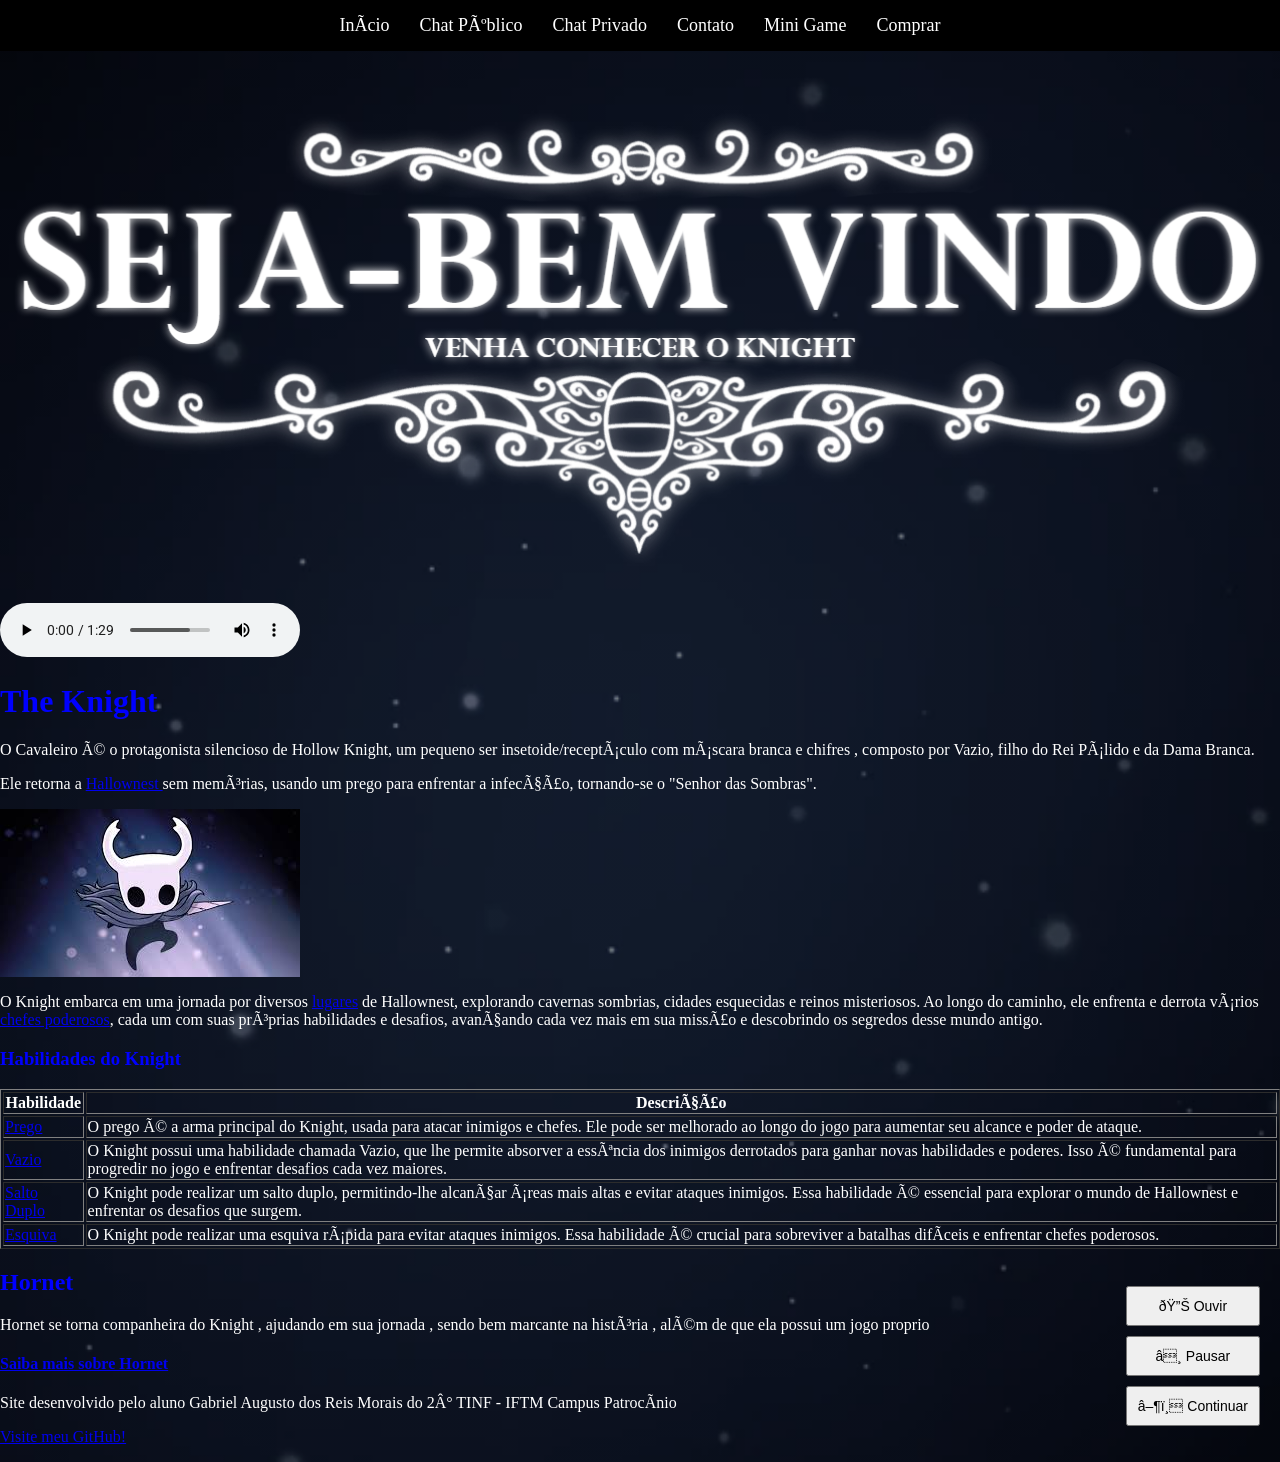
<file: index.html>
<!DOCTYPE html>
<html lang="pt_br">
<head>
  <link rel="stylesheet" href="css/back.css">
  <link rel="stylesheet" href="css/cursor1.css"
    <meta charset="UTF-8">
    <meta name="viewport" content="width=device-width, initial-scale=1.0">
    <title>The Knight </title>
    <link rel="icon" type="image/x-icon" href="img/hollow-knight-removebg-preview.png">
    <link href="https://fonts.googleapis.com/css2?family=Roboto&display=swap" rel="stylesheet">
</head>
<body>
     <header>
    <nav class="navbar">
      <a href="index.html">Início</a>
      <a href="html/chat.html">Chat Público</a>
      <a href="html/pv.html">Chat Privado</a>
      <a href="html/contato.html">Contato</a>
      <a href="html/labirinto.html">Mini Game</a>
      <a href="https://store.steampowered.com/app/367520/Hollow_Knight/">Comprar</a>
    </nav>
  </header>

  <div class="content">
    <img src="fig/Seja-bem vindoVenha conhecer o Knight.png" alt="Logo do Knight" class="img-grande">
  </div>
    <audio controls autoplay loop>
    <source src="html/01. Enter Hallownest.mp3" type="audio/mpeg">
    </audio>
    <font color="blue"><h1>The Knight</h1></font>
    <p>O Cavaleiro é o protagonista silencioso de Hollow Knight, um pequeno ser insetoide/receptáculo com máscara branca e chifres , composto por Vazio, filho do Rei Pálido e da Dama Branca.</p>
    <p>Ele retorna a <a href="html/hallownest.html"> Hallownest </a> sem memórias, usando um prego para enfrentar a infecção, tornando-se o "Senhor das Sombras". </p>
    <img src="img/images.jpg" alt="Imagem do Knight" class="img-media">
    <p>O Knight embarca em uma jornada por diversos <a href="html/mapas.html">lugares</a> de Hallownest, explorando cavernas sombrias, cidades esquecidas e reinos misteriosos. Ao longo do caminho, ele enfrenta e derrota vários <a href="html/bos.html">chefes poderosos</a>, cada um com suas próprias habilidades e desafios, avançando cada vez mais em sua missão e descobrindo os segredos desse mundo antigo.</p>
    <font color="blue"><h3>Habilidades do Knight</h3></font>
    <table border="1">
        <tr>
            <th>Habilidade</th>
            <th>Descrição</th>
        </tr>
        <tr>
            <td><a href="html/prego.html">Prego</a></td>
            <td>O prego é a arma principal do Knight, usada para atacar inimigos e chefes. Ele pode ser melhorado ao longo do jogo para aumentar seu alcance e poder de ataque.</td>
        </tr>
        <tr>
            <td><a href="html/vazio.html">Vazio</a></td>
            <td>O Knight possui uma habilidade chamada Vazio, que lhe permite absorver a essência dos inimigos derrotados para ganhar novas habilidades e poderes. Isso é fundamental para progredir no jogo e enfrentar desafios cada vez maiores.</td>
        </tr>
        <tr>
            <td><a href="html/salto.html">Salto Duplo</a></td>
            <td>O Knight pode realizar um salto duplo, permitindo-lhe alcançar áreas mais altas e evitar ataques inimigos. Essa habilidade é essencial para explorar o mundo de Hallownest e enfrentar os desafios que surgem.</td>
        </tr>
        <tr>
            <td><a href="html/esquiva.html">Esquiva</a></td>
            <td>O Knight pode realizar uma esquiva rápida para evitar ataques inimigos. Essa habilidade é crucial para sobreviver a batalhas difíceis e enfrentar chefes poderosos.</td>
        </tr>
    </table>
    <font color="blue"><h2>Hornet</h2></font>
    <p>Hornet se torna companheira do Knight , ajudando em sua jornada , sendo bem marcante na história , além de que ela possui um jogo proprio</p>
    <h4><a href="html/hornet.html">Saiba mais sobre Hornet</a></h4>
    <p>Site desenvolvido pelo aluno Gabriel Augusto dos Reis Morais do 2° TINF - IFTM Campus Patrocínio</p>
    <p><a href="https://github.com/gabrielmorais9" >Visite meu GitHub!</a></p>
    <div class="audio-container">
  <button class="audio-btn" onclick="lerPagina()">🔊 Ouvir</button>
  <button class="audio-btn" onclick="pausar()">⏸ Pausar</button>
  <button class="audio-btn" onclick="continuar()">▶️ Continuar</button>
</div>

<script src="java/narr.js"></script>

</body>
</html>
</file>
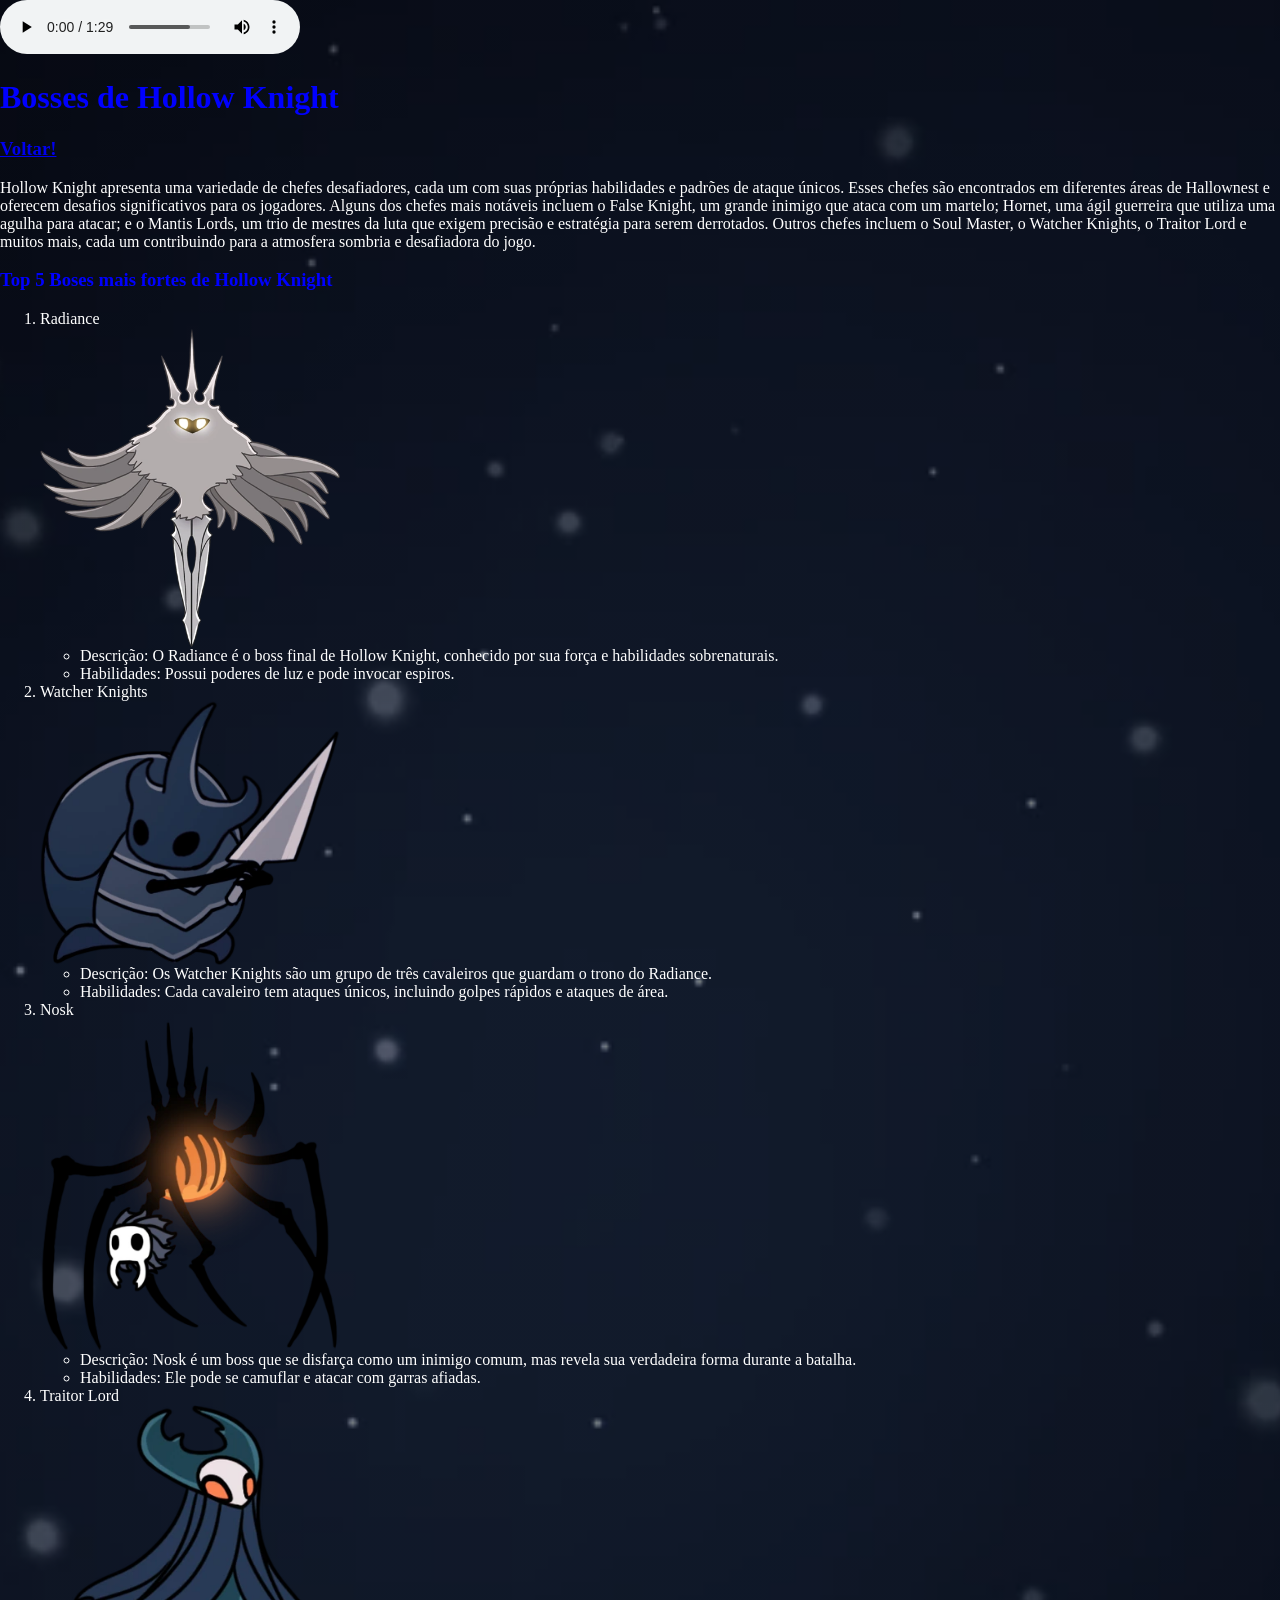
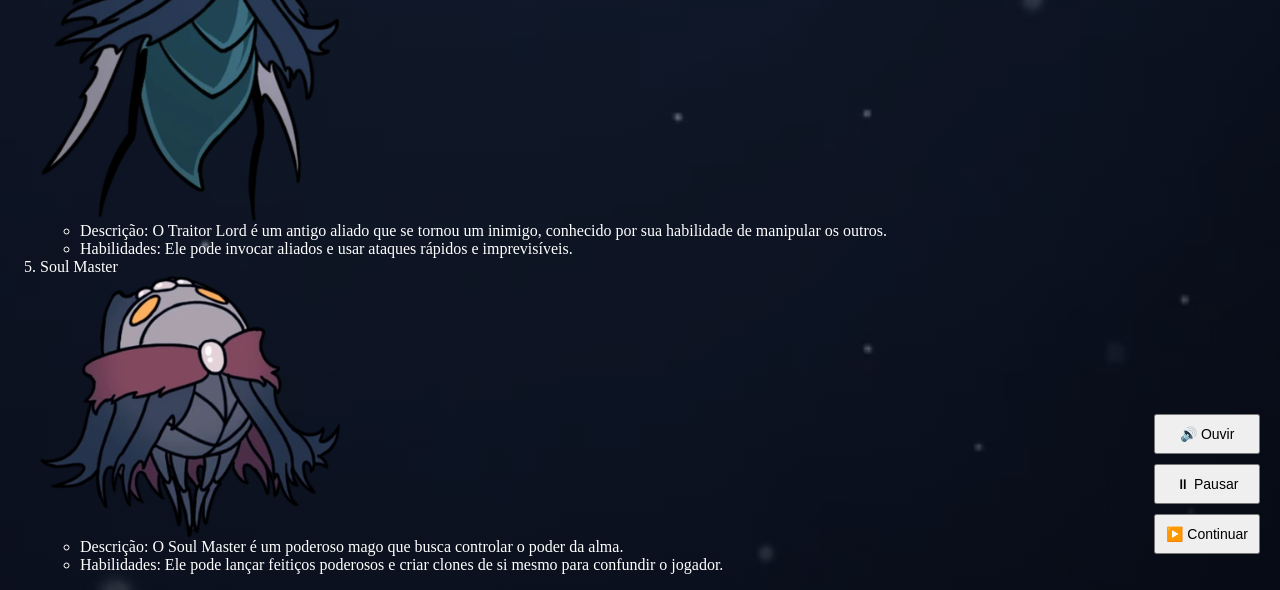
<file: html/bos.html>
<!DOCTYPE html>
<html lang="pt_br">
<head>
    <link rel="stylesheet" href="../css/back.css">
    <link rel="stylesheet" href="../css/cursor.css">

    <meta charset="UTF-8">
    <meta name="viewport" content="width=device-width, initial-scale=1.0">
    <title>Boss</title>
    <link rel="icon" type="image/x-icon" href="../img/hollow-knight-removebg-preview.png">

</head>
<body>
    <audio controls autoplay loop>
    <source src="01. Enter Hallownest.mp3" type="audio/mpeg">
    </audio>
    <font color="blue"><h1>Bosses de Hollow Knight</h1></font>
    <h3><a href="../index.html">Voltar!</a></h3>
    <p>Hollow Knight apresenta uma variedade de chefes desafiadores, cada um com suas próprias habilidades e padrões de ataque únicos. Esses chefes são encontrados em diferentes áreas de Hallownest e oferecem desafios significativos para os jogadores. Alguns dos chefes mais notáveis incluem o False Knight, um grande inimigo que ataca com um martelo; Hornet, uma ágil guerreira que utiliza uma agulha para atacar; e o Mantis Lords, um trio de mestres da luta que exigem precisão e estratégia para serem derrotados. Outros chefes incluem o Soul Master, o Watcher Knights, o Traitor Lord e muitos mais, cada um contribuindo para a atmosfera sombria e desafiadora do jogo.</p>
    <font color="blue"><h3>Top 5 Boses mais fortes de Hollow Knight</h3>    </font>
    <list>
        <ol>
            <li>Radiance <br> <img src="../imagens/Radiance.webp" alt="Radiance" class="img-media"></li>
            <ul>
                <li>Descrição: O Radiance é o boss final de Hollow Knight, conhecido por sua força e habilidades sobrenaturais.</li>
                <li>Habilidades: Possui poderes de luz e pode invocar espiros.</li>
            </ul>
            <li>Watcher Knights <br> <img src="../imagens/Watcher Knights.webp" alt="Watcher Knights" class="img-media"></li>
                <ul>
                    <li>Descrição: Os Watcher Knights são um grupo de três cavaleiros que guardam o trono do Radiance.</li>
                    <li>Habilidades: Cada cavaleiro tem ataques únicos, incluindo golpes rápidos e ataques de área.</li>
                </ul>

            <li>Nosk <br> <img src="../imagens/Nosk.webp" alt="Nosk" class="img-media"></li>
            <ul>
                <li>Descrição: Nosk é um boss que se disfarça como um inimigo comum, mas revela sua verdadeira forma durante a batalha.</li>
                <li>Habilidades: Ele pode se camuflar e atacar com garras afiadas.</li>
            </ul>

            <li>Traitor Lord <br> <img src="../imagens/Traitor Lord.webp" alt="Traitor Lord" class="img-media"></li>
            <ul>
                <li>Descrição: O Traitor Lord é um antigo aliado que se tornou um inimigo, conhecido por sua habilidade de manipular os outros.</li>
                <li>Habilidades: Ele pode invocar aliados e usar ataques rápidos e imprevisíveis.</li>
            </ul>
            <li>Soul Master <br> <img src="../imagens/Soul Master.webp" alt="Soul Master" class="img-media"></li>
            <ul>
                <li>Descrição: O Soul Master é um poderoso mago que busca controlar o poder da alma.</li>
                <li>Habilidades: Ele pode lançar feitiços poderosos e criar clones de si mesmo para confundir o jogador.</li>
            </ul>
        </ol>
        <div class="audio-container">
  <button class="audio-btn" onclick="lerPagina()">🔊 Ouvir</button>
  <button class="audio-btn" onclick="pausar()">⏸ Pausar</button>
  <button class="audio-btn" onclick="continuar()">▶️ Continuar</button>
</div>
<script src="../java/narr.js"></script>

</body>
</html>
</file>
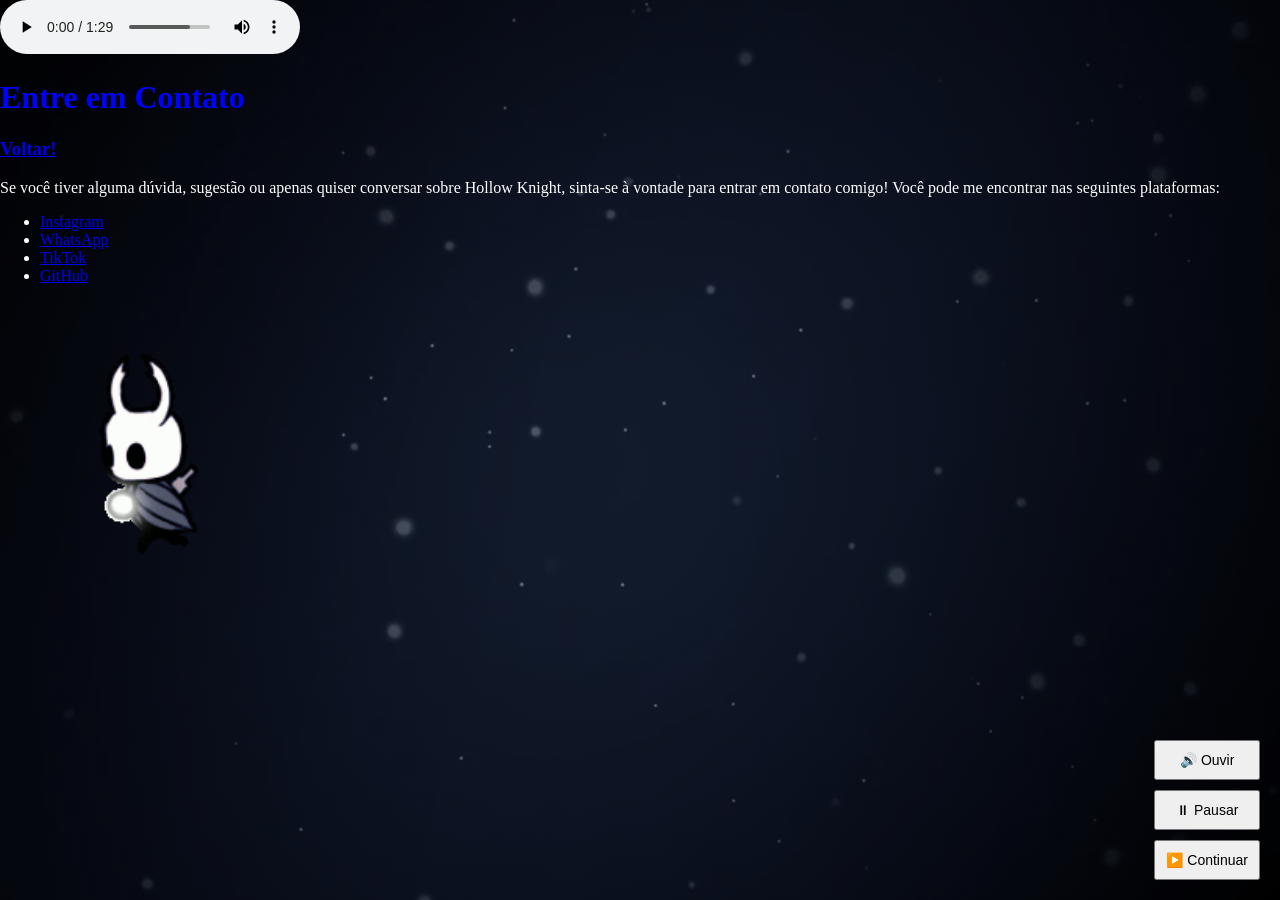
<file: html/contato.html>
<!DOCTYPE html>
<html lang="pt_br">
<head>
    <link rel="stylesheet" href="../css/back.css">
    <link rel="stylesheet" href="../css/cursor.css">

    <meta charset="UTF-8">
    <meta name="viewport" content="width=device-width, initial-scale=1.0">
    <title>Contato</title>
    <link rel="icon" type="image/x-icon" href="../img/hollow-knight-removebg-preview.png">

</head>
<body>
    <audio controls autoplay loop>
    <source src="01. Enter Hallownest.mp3" type="audio/mpeg">
    </audio>
    <font color="blue"><h1>Entre em Contato</h1></font>
    <h3><a href="../index.html">Voltar!</a></h3>
    <p>Se você tiver alguma dúvida, sugestão ou apenas quiser conversar sobre Hollow Knight, sinta-se à vontade para entrar em contato comigo! Você pode me encontrar nas seguintes plataformas:</p>
    <ul>
        <li><a href="https://www.instagram.com/gabrielreis.morais?igsh=cGpzbGNpeGQ3cTZx">Instagram</a></li>
        <li><a href="https://wa.me/5534998099010">WhatsApp</a></li>
        <li><a href="https://www.tiktok.com/@biellx.bs">TikTok</a></li>
        <li><a href="https://github.com/gabrielmorais9">GitHub</a></li>
    </ul>
    <img src="../fig/hollow-knight-knight.gif" alt="Personagem animado" class="img-media">
<div class="audio-container">
  <button class="audio-btn" onclick="lerPagina()">🔊 Ouvir</button>
  <button class="audio-btn" onclick="pausar()">⏸ Pausar</button>
  <button class="audio-btn" onclick="continuar()">▶️ Continuar</button>
</div>
<script src="../java/narr.js"></script>

</body>
</html>
</file>
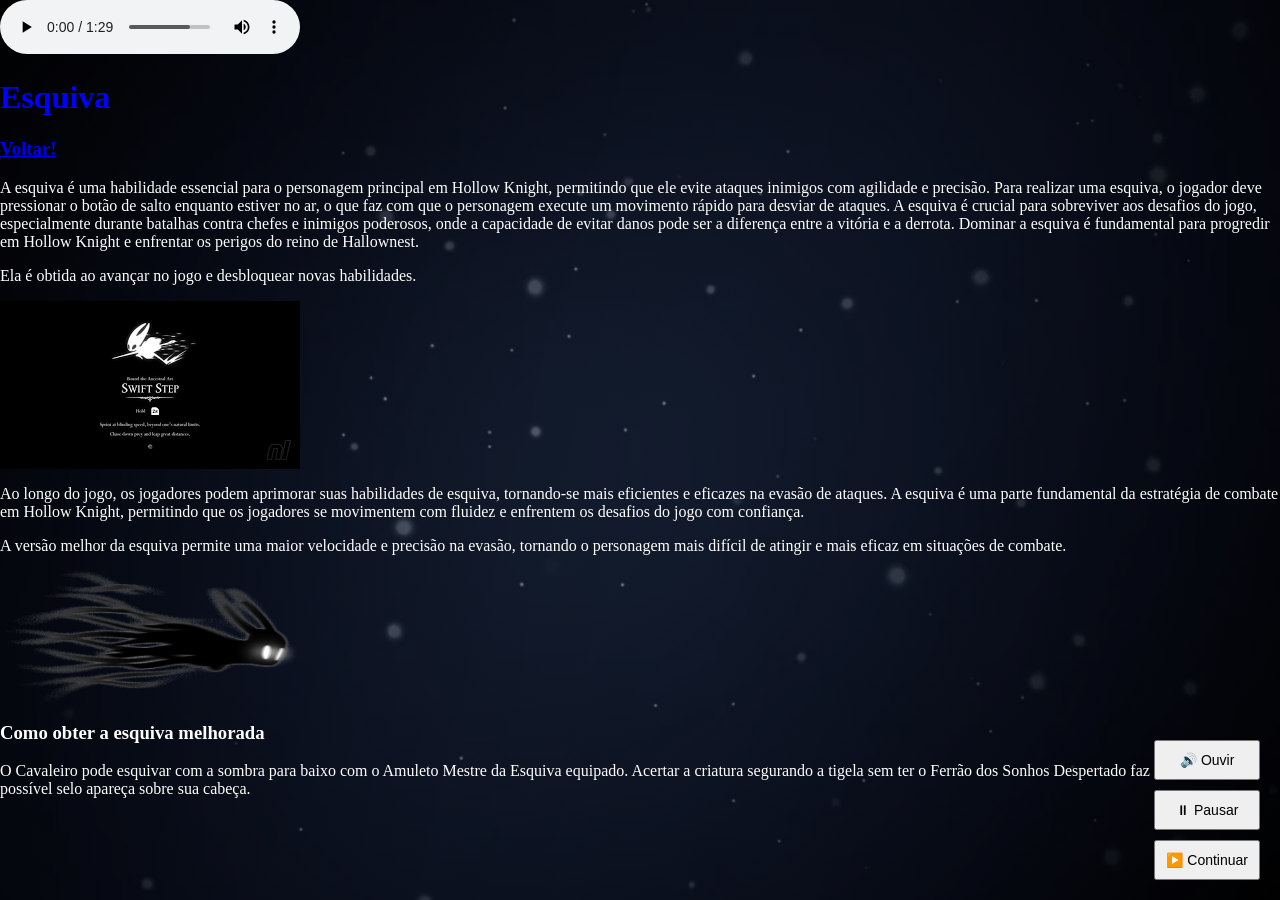
<file: html/esquiva.html>
<!DOCTYPE html>
<html lang="pt_br">
<head>
    <link rel="stylesheet" href="../css/back.css">
    <link rel="stylesheet" href="../css/cursor.css">

    <meta charset="UTF-8">
    <meta name="viewport" content="width=device-width, initial-scale=1.0">
    <title>Esquiva </title>
    <link rel="icon" type="image/x-icon" href="../img/hollow-knight-removebg-preview.png">

</head>
<body>
    <audio controls autoplay loop>
    <source src="01. Enter Hallownest.mp3" type="audio/mpeg">
    </audio>
    <font color="blue"><h1>Esquiva</h1></font>
    <h3><a href="../index.html">Voltar!</a></h3>
    <p>A esquiva é uma habilidade essencial para o personagem principal em Hollow Knight, permitindo que ele evite ataques inimigos com agilidade e precisão. Para realizar uma esquiva, o jogador deve pressionar o botão de salto enquanto estiver no ar, o que faz com que o personagem execute um movimento rápido para desviar de ataques. A esquiva é crucial para sobreviver aos desafios do jogo, especialmente durante batalhas contra chefes e inimigos poderosos, onde a capacidade de evitar danos pode ser a diferença entre a vitória e a derrota. Dominar a esquiva é fundamental para progredir em Hollow Knight e enfrentar os perigos do reino de Hallownest.</p>
    <p>Ela é obtida ao avançar no jogo e desbloquear novas habilidades.</p>
    <img src="../imagens/step.png" alt="Imagem do Knight realizando uma esquiva" class="img-media">
    <p>Ao longo do jogo, os jogadores podem aprimorar suas habilidades de esquiva, tornando-se mais eficientes e eficazes na evasão de ataques. A esquiva é uma parte fundamental da estratégia de combate em Hollow Knight, permitindo que os jogadores se movimentem com fluidez e enfrentem os desafios do jogo com confiança.</p>
    <p>A versão melhor da esquiva permite uma maior velocidade e precisão na evasão, tornando o personagem mais difícil de atingir e mais eficaz em situações de combate.</p>
    <img src="../imagens/Icon_HK_Shade_Cloak_Art.webp" alt="Imagem do Knight realizando uma esquiva melhorada" class="img-media">
    <h3>Como obter a esquiva melhorada</h3>
    <p>O Cavaleiro pode esquivar com a sombra para baixo com o Amuleto Mestre da Esquiva equipado. Acertar a criatura segurando a tigela sem ter o Ferrão dos Sonhos Despertado faz com que um possível selo apareça sobre sua cabeça.</p>

<div class="audio-container">
  <button class="audio-btn" onclick="lerPagina()">🔊 Ouvir</button>
  <button class="audio-btn" onclick="pausar()">⏸ Pausar</button>
  <button class="audio-btn" onclick="continuar()">▶️ Continuar</button>
</div>

<script src="../java/narr.js"></script>

</body>
</html>
</file>
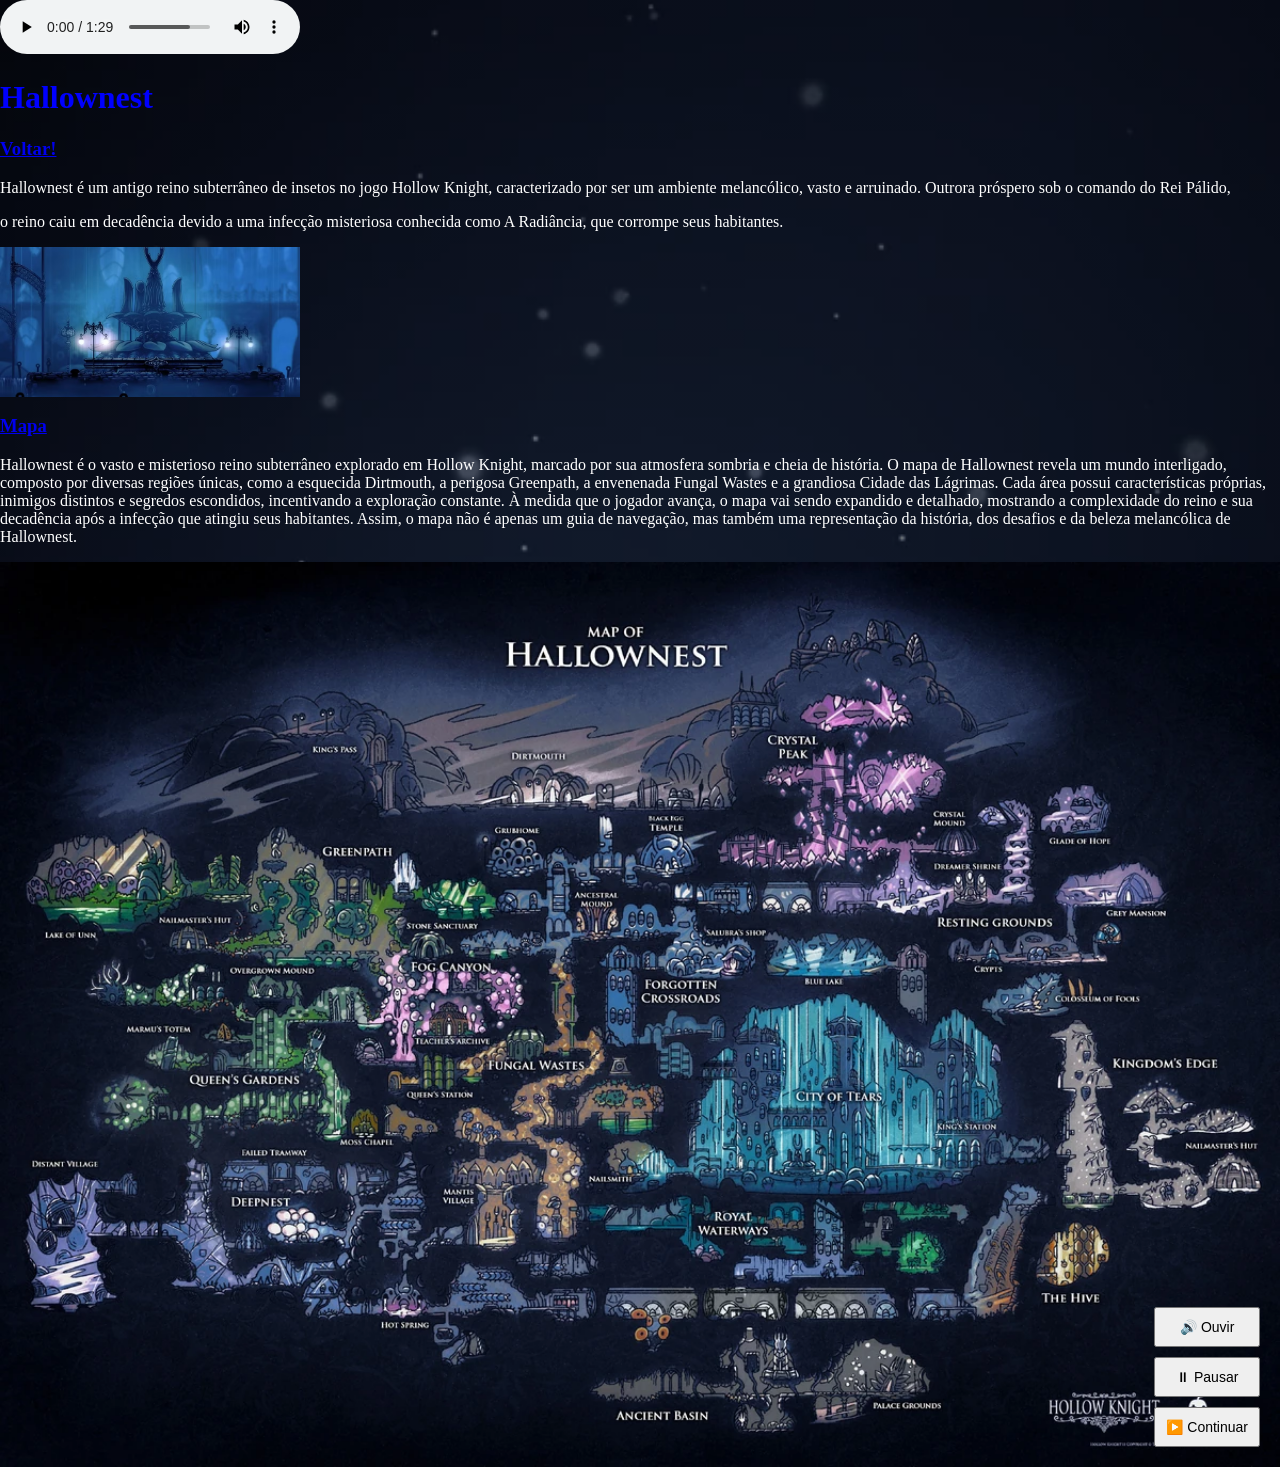
<file: html/hallownest.html>
<!DOCTYPE html>
<html lang="pt_br">
<head>
    <link rel="stylesheet" href="../css/back.css">
    <link rel="stylesheet" href="../css/cursor.css">

    <meta charset="UTF-8">
    <meta name="viewport" content="width=device-width, initial-scale=1.0">
    <title>Hallownest</title>
    <link rel="icon" type="image/x-icon" href="../img/hollow-knight-removebg-preview.png">

</head>
<body>
  
    <audio controls autoplay loop>
    <source src="01. Enter Hallownest.mp3" type="audio/mpeg">
    </audio>
    <font color="blue"><h1>Hallownest</h1></font>
    <h3><a href="../index.html">Voltar!</a></h3>
    <p>Hallownest é um antigo reino subterrâneo de insetos no jogo Hollow Knight, caracterizado por ser um ambiente melancólico, vasto e arruinado. Outrora próspero sob o comando do Rei Pálido,</p>
    <p>o reino caiu em decadência devido a uma infecção misteriosa conhecida como A Radiância, que corrompe seus habitantes.</p>
    <img src="../img/Hallownest.avif" alt="Imagem da cidade de Hallownest" class="img-media">
    <h3><a href="mapas.html">Mapa</a></h3>
    <p>Hallownest é o vasto e misterioso reino subterrâneo explorado em Hollow Knight, marcado por sua atmosfera sombria e cheia de história. O mapa de Hallownest revela um mundo interligado, composto por diversas regiões únicas, como a esquecida Dirtmouth, a perigosa Greenpath, a envenenada Fungal Wastes e a grandiosa Cidade das Lágrimas. Cada área possui características próprias, inimigos distintos e segredos escondidos, incentivando a exploração constante. À medida que o jogador avança, o mapa vai sendo expandido e detalhado, mostrando a complexidade do reino e sua decadência após a infecção que atingiu seus habitantes. Assim, o mapa não é apenas um guia de navegação, mas também uma representação da história, dos desafios e da beleza melancólica de Hallownest.</p>
    <img src="../img/Map_Artwork.webp" alt="Mapa de Hallownest" class="img-grande">
    </font>
<div class="audio-container">
  <button class="audio-btn" onclick="lerPagina()">🔊 Ouvir</button>
  <button class="audio-btn" onclick="pausar()">⏸ Pausar</button>
  <button class="audio-btn" onclick="continuar()">▶️ Continuar</button>
</div>
<script src="../java/narr.js"></script>

</body>
</html>
</file>
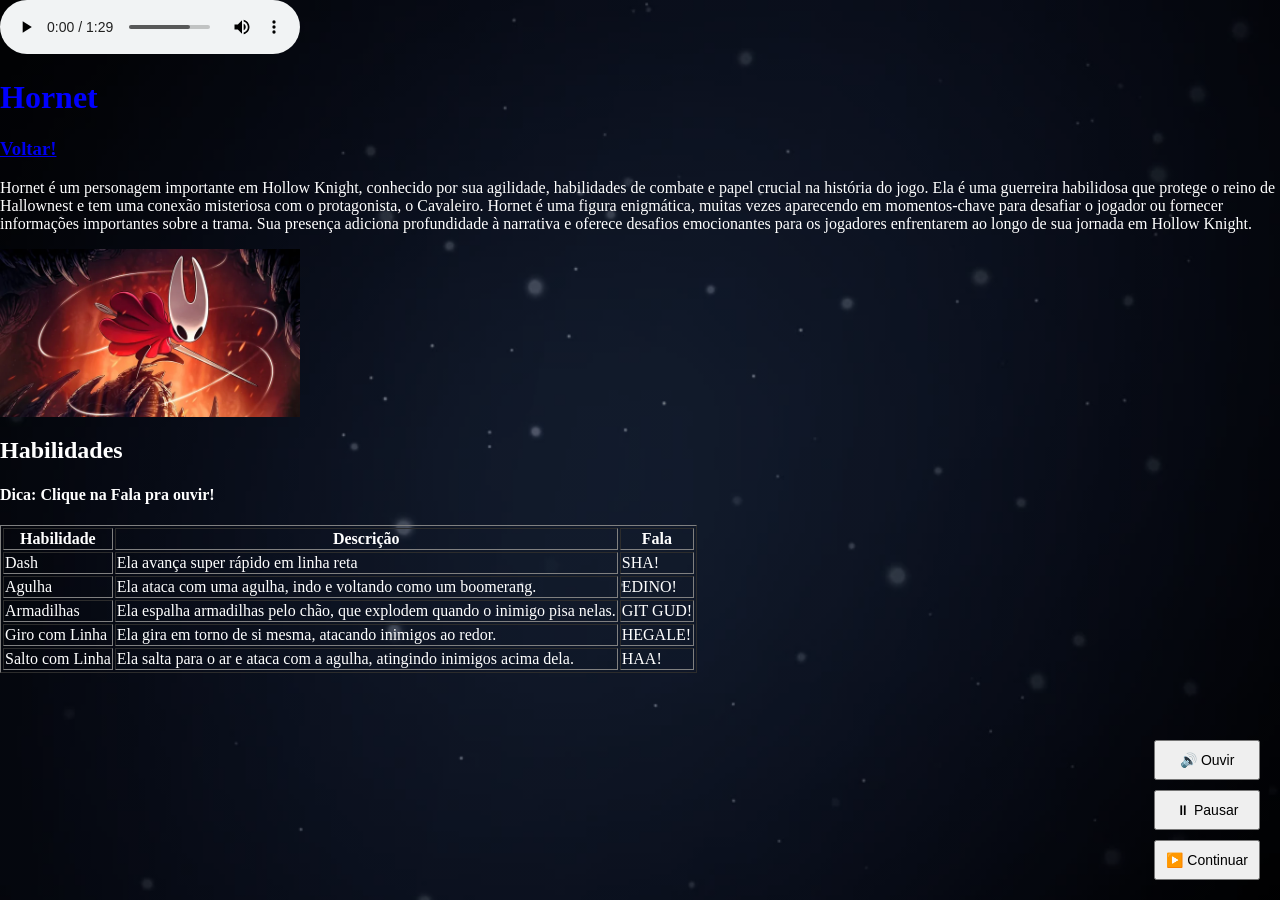
<file: html/hornet.html>
<!DOCTYPE html>
<html lang="pt_br">
<head>
    <link rel="stylesheet" href="../css/back.css">
    <link rel="stylesheet" href="../css/cursor.css">

    <meta charset="UTF-8">
    <meta name="viewport" content="width=device-width, initial-scale=1.0">
    <title>The Knight </title>
    <link rel="icon" type="image/x-icon" href="../img/hollow-knight-removebg-preview.png">
    
   
</head>
<body>
  
    <audio controls autoplay loop>
    <source src="01. Enter Hallownest.mp3" type="audio/mpeg">
    </audio>
    <font color="blue"><h1><span onclick="document.getElementById('audio').play()" style="cursor:pointer;">
            Hornet
            </span>

            <audio id="audio" src="../hornet/honet-guarana.mp3"></audio></td></h1></font>
    <h3><a href="../index.html">Voltar!</a></h3>
    <p>Hornet é um personagem importante em Hollow Knight, conhecido por sua agilidade, habilidades de combate e papel crucial na história do jogo. Ela é uma guerreira habilidosa que protege o reino de Hallownest e tem uma conexão misteriosa com o protagonista, o Cavaleiro. Hornet é uma figura enigmática, muitas vezes aparecendo em momentos-chave para desafiar o jogador ou fornecer informações importantes sobre a trama. Sua presença adiciona profundidade à narrativa e oferece desafios emocionantes para os jogadores enfrentarem ao longo de sua jornada em Hollow Knight.</p>
    <img src="../imagens/hornet.webp" alt="Imagem da personagem Hornet em Hollow Knight" class="img-media">
    <h2>Habilidades</h2>
    <h4>Dica: Clique na Fala pra ouvir!</h4>
    <table border="1">
        <tr>
            <th>Habilidade</th>
            <th>Descrição</th>
            <th>Fala</th>
        </tr>
        <tr>
            <td>Dash</td>
            <td> Ela avança super rápido em linha reta </td>
            <td><span onclick="document.getElementById('audio6').play()" style="cursor:pointer;">
            SHA!
            </span>

            <audio id="audio6" src="../hornet/hollow-knight-hornet-voice-11.mp3"></audio></td>
        </tr>
        <tr>
            <td>Agulha</td>
            <td>Ela ataca com uma agulha, indo e voltando como um boomerang.</td>
            <td><span onclick="document.getElementById('audio2').play()" style="cursor:pointer;">
            EDINO!
            </span>

            <audio id="audio2" src="../hornet/hornet_edino.mp3"></audio></td>
        </tr>
        <tr>
            <td>Armadilhas</td>
            <td>Ela espalha armadilhas pelo chão, que explodem quando o inimigo pisa nelas.</td>
            <td><span onclick="document.getElementById('audio3').play()" style="cursor:pointer;">
            GIT GUD!
            </span>

            <audio id="audio3" src="../hornet/hornet_gitgud.mp3"></audio></td>
        </tr>
        <tr>
            <td>Giro com Linha</td>
            <td>Ela gira em torno de si mesma, atacando inimigos ao redor.</td>
            <td><span onclick="document.getElementById('audio4').play()" style="cursor:pointer;">
            HEGALE!
            </span>

            <audio id="audio4" src="../hornet/hollow-knight-hornet-voice-14.mp3"></audio></td>
        </tr>
        <tr>
            <td>Salto com Linha</td>
            <td>Ela salta para o ar e ataca com a agulha, atingindo inimigos acima dela.</td>
            <td><span onclick="document.getElementById('audio5').play()" style="cursor:pointer;">
            HAA!
            </span>

            <audio id="audio5" src="../hornet/hollow-knight-hornet-voice-9.mp3"></audio></td>
        </tr>

<div class="audio-container">
  <button class="audio-btn" onclick="lerPagina()">🔊 Ouvir</button>
  <button class="audio-btn" onclick="pausar()">⏸ Pausar</button>
  <button class="audio-btn" onclick="continuar()">▶️ Continuar</button>
</div>

<script src="../java/narr.js"></script>

</body>
</html>
</file>
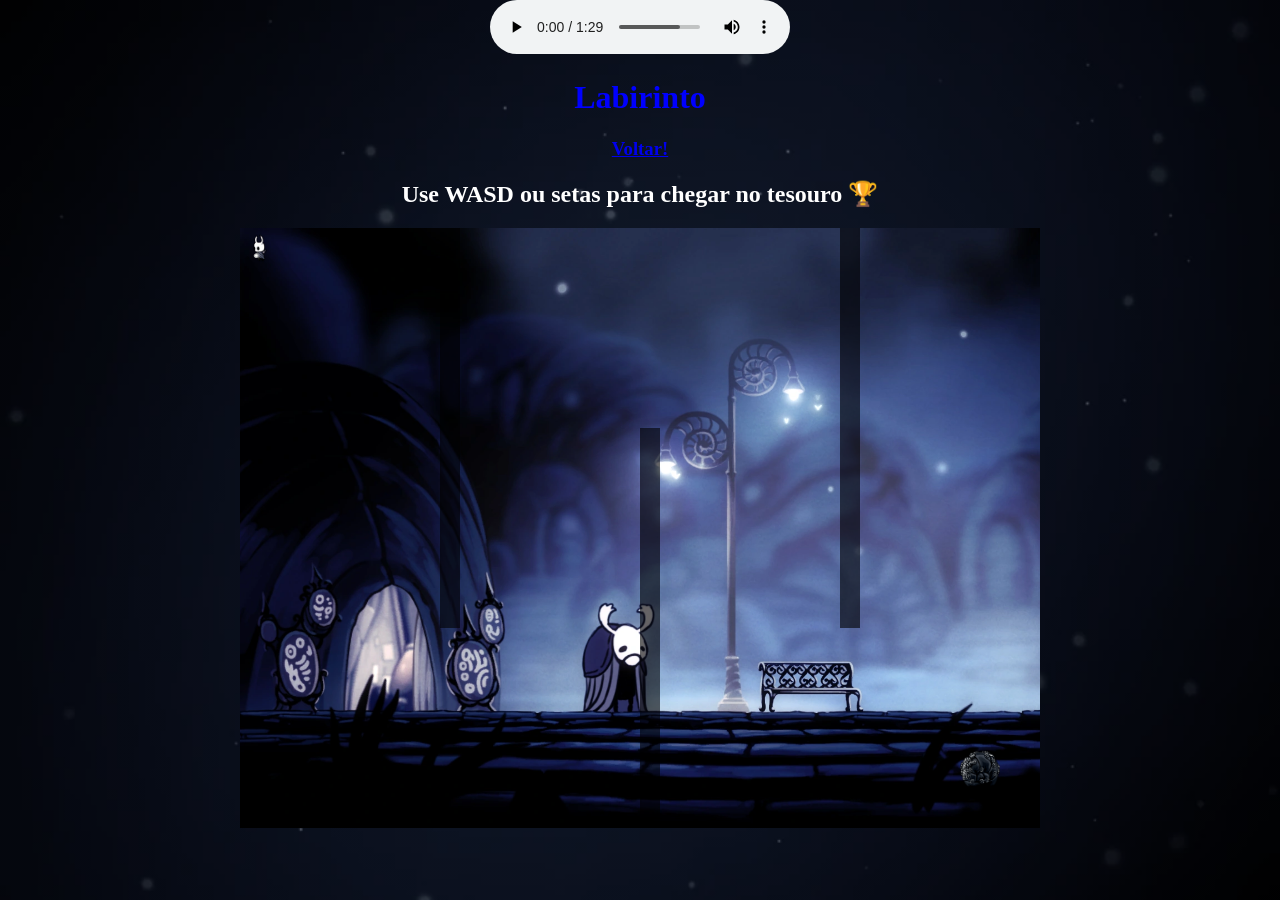
<file: html/labirinto.html>
<!DOCTYPE html>
<html lang="pt_br">
<head>
<meta charset="UTF-8">
<title>Labirinto</title>
<link rel="icon" type="image/x-icon" href="../img/hollow-knight-removebg-preview.png">
        <link rel="stylesheet" href="../css/cursor.css">

  <link rel="stylesheet" href="../css/lab.css">
  <link rel="stylesheet" href="../css/back.css">

</head>

<body>

    <audio controls autoplay loop>
    <source src="01. Enter Hallownest.mp3" type="audio/mpeg">
    </audio>
    <font color="blue"><h1>Labirinto</h1></font>
    <h3><a href="../index.html">Voltar!</a></h3>
<h2>Use WASD ou setas para chegar no tesouro 🏆</h2>

<div id="game">

  <div id="player"></div>
  <div id="goal"></div>

  <!-- 🧱 PAREDES VISÍVEIS -->
  <div class="wall" style="left:200px; top:0px; width:20px; height:400px;"></div>
  <div class="wall" style="left:400px; top:200px; width:20px; height:400px;"></div>
  <div class="wall" style="left:600px; top:0px; width:20px; height:400px;"></div>

</div>

<script src="../java/lab.js"></script>

</body>
</html>
</file>
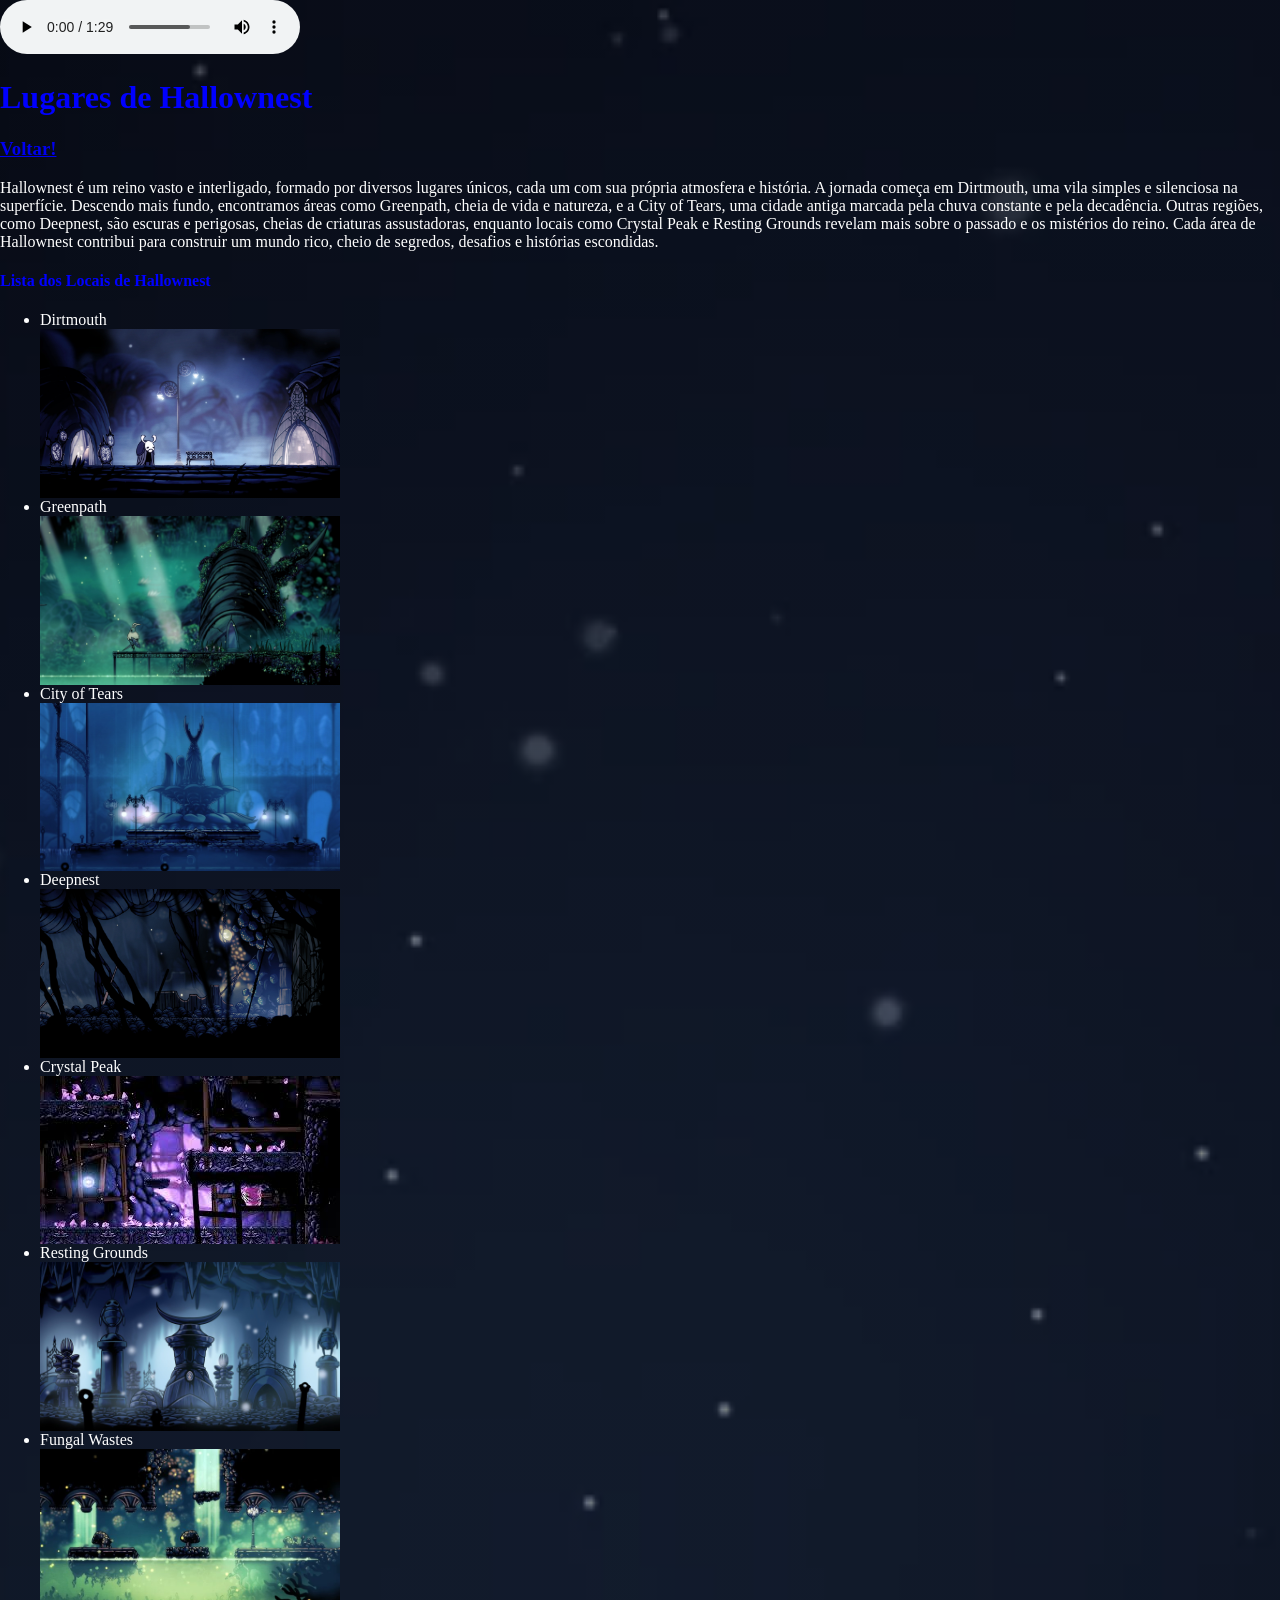
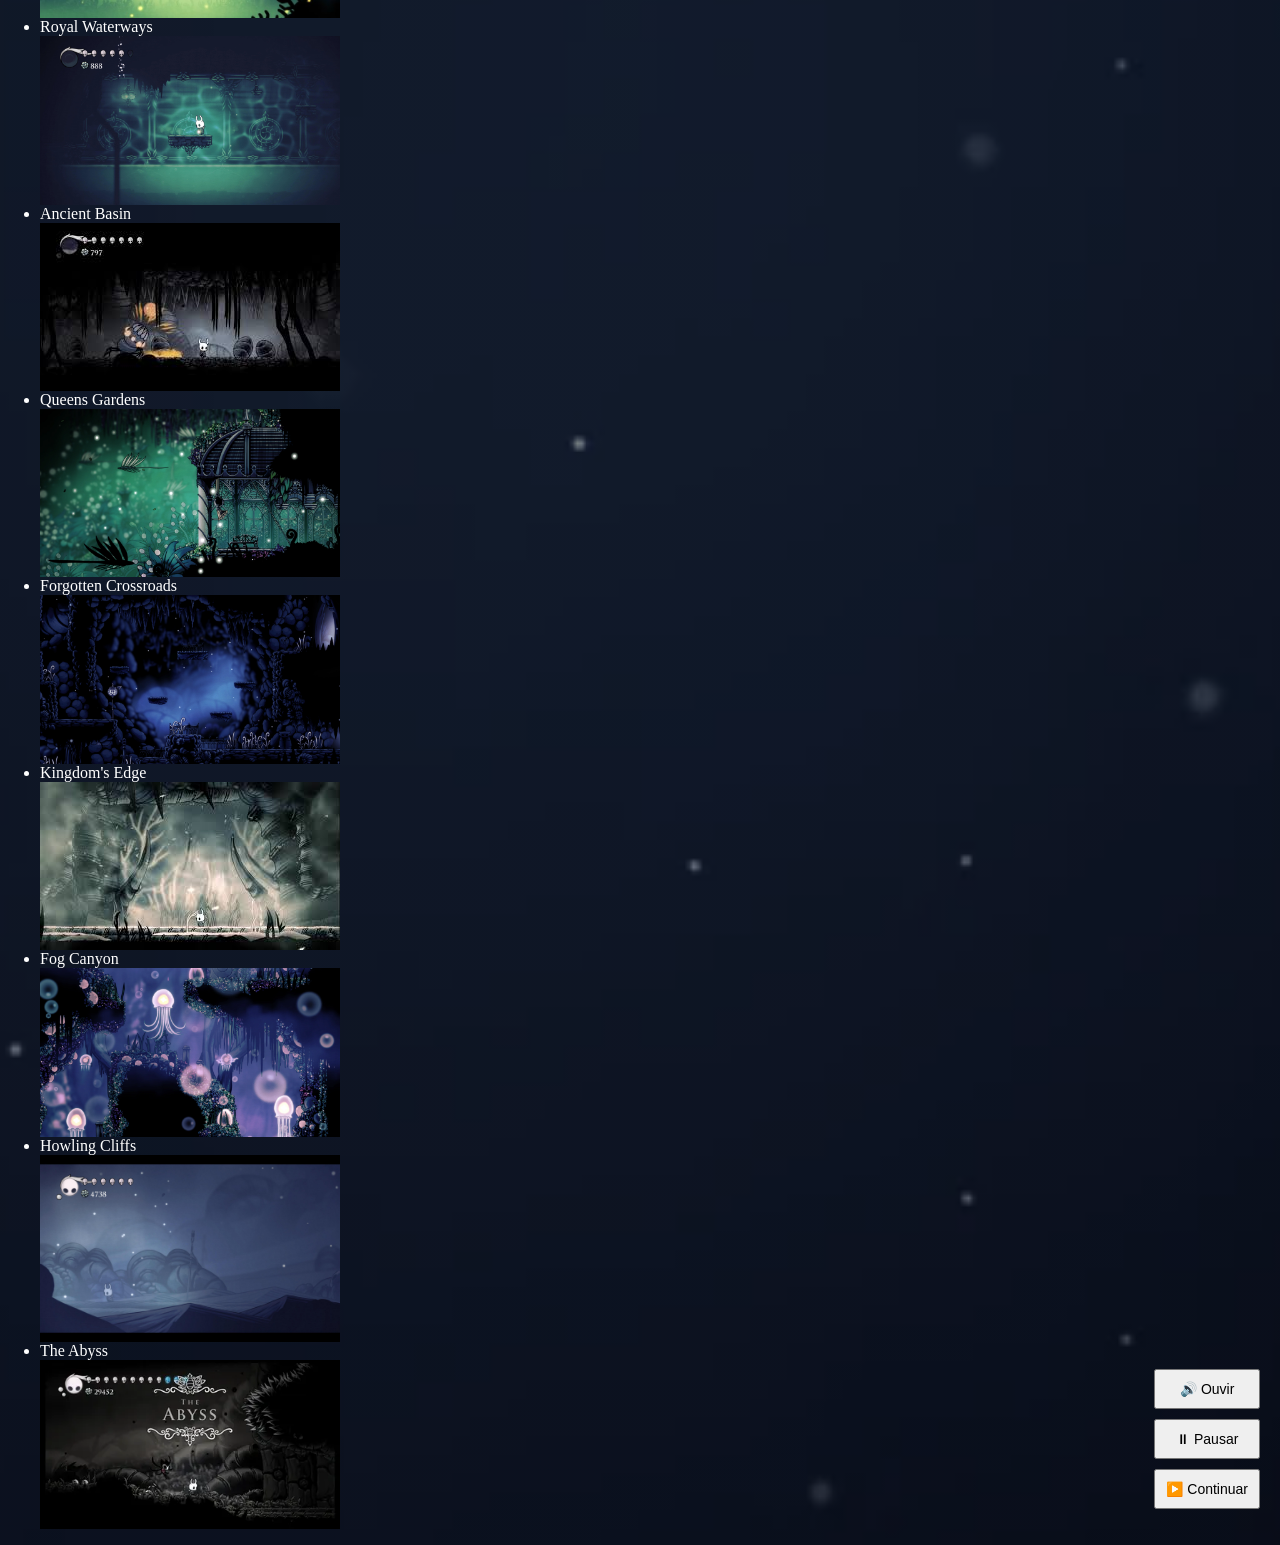
<file: html/mapas.html>
<!DOCTYPE html>
<html lang="pt_br">
<head>
    <link rel="stylesheet" href="../css/back.css">
    <link rel="stylesheet" href="../css/cursor.css">

    <meta charset="UTF-8">
    <meta name="viewport" content="width=device-width, initial-scale=1.0">
    <title>Mapas</title>
    <link rel="icon" type="image/x-icon" href="../img/hollow-knight-removebg-preview.png">
    
</head>
<body>
  
    <audio controls autoplay loop>
    <source src="01. Enter Hallownest.mp3" type="audio/mpeg">
    </audio>
    <font color="blue"><h1>Lugares de Hallownest</h1></font>
    <h3><a href="../index.html">Voltar!</a></h3>

    <p>Hallownest é um reino vasto e interligado, formado por diversos lugares únicos, cada um com sua própria atmosfera e história. A jornada começa em Dirtmouth, uma vila simples e silenciosa na superfície. Descendo mais fundo, encontramos áreas como Greenpath, cheia de vida e natureza, e a City of Tears, uma cidade antiga marcada pela chuva constante e pela decadência.

Outras regiões, como Deepnest, são escuras e perigosas, cheias de criaturas assustadoras, enquanto locais como Crystal Peak e Resting Grounds revelam mais sobre o passado e os mistérios do reino. Cada área de Hallownest contribui para construir um mundo rico, cheio de segredos, desafios e histórias escondidas.</p>
    <font color="blue"><h4>Lista dos Locais de Hallownest</h4></font>
    <list>
        <ul>
            <li>Dirtmouth <br> <img src="../img/Dirtmouth.webp" alt="Dirtmouth" class="img-media"></li>
            <li>Greenpath <br> <img src="../img/Greenpath.webp" alt="Greenpath" class="img-media"></li>
            <li>City of Tears <br> <img src="../img/City of Tears.webp" alt="City of Tears" class="img-media"></li>
            <li>Deepnest <br> <img src="../img/Deepnest.webp" alt="Deepnest" class="img-media"></li>
            <li>Crystal Peak <br> <img src="../img/Crystal Peak.jfif" alt="Crystal Peak" class="img-media"></li>
            <li>Resting Grounds <br> <img src="../img/Resting Grounds.jpg" alt="Resting Grounds" class="img-media"></li>
            <li>Fungal Wastes <br> <img src="../img/Fungal Wastes.jpg" alt="Fungal Wastes" class="img-media"></li>
            <li>Royal Waterways <br> <img src="../img/Royal Waterways.jpg" alt="Royal Waterways" class="img-media"></li>
            <li>Ancient Basin <br> <img src="../img/Ancient Basin.jfif" alt="Ancient Basin" class="img-media"></li>
            <li>Queens Gardens <br> <img src="../img/Queens Gardens.webp" alt="Queens Gardens" class="img-media"></li>
            <li>Forgotten Crossroads <br> <img src="../img/Forgotten Crossroads.webp" alt="Forgotten Crossroads" class="img-media"></li>
            <li>Kingdom's Edge <br> <img src="../img/Kingdoms Edge.jfif" alt="Kingdom's Edge" class="img-media"></li>
            <li>Fog Canyon <br> <img src="../img/Fog Canyon.webp" alt="Fog Canyon" class="img-media"></li>
            <li>Howling Cliffs <br> <img src="../img/Howling Cliffs.jpg" alt="Howling Cliffs" class="img-media"></li>
            <li>The Abyss <br> <img src="../img/The Abyss.webp" alt="The Abyss" class="img-media"></li>
        </ul>
    </list>

<div class="audio-container">
  <button class="audio-btn" onclick="lerPagina()">🔊 Ouvir</button>
  <button class="audio-btn" onclick="pausar()">⏸ Pausar</button>
  <button class="audio-btn" onclick="continuar()">▶️ Continuar</button>
</div>

<script src="../java/narr.js"></script>

</body>
</html>
</file>
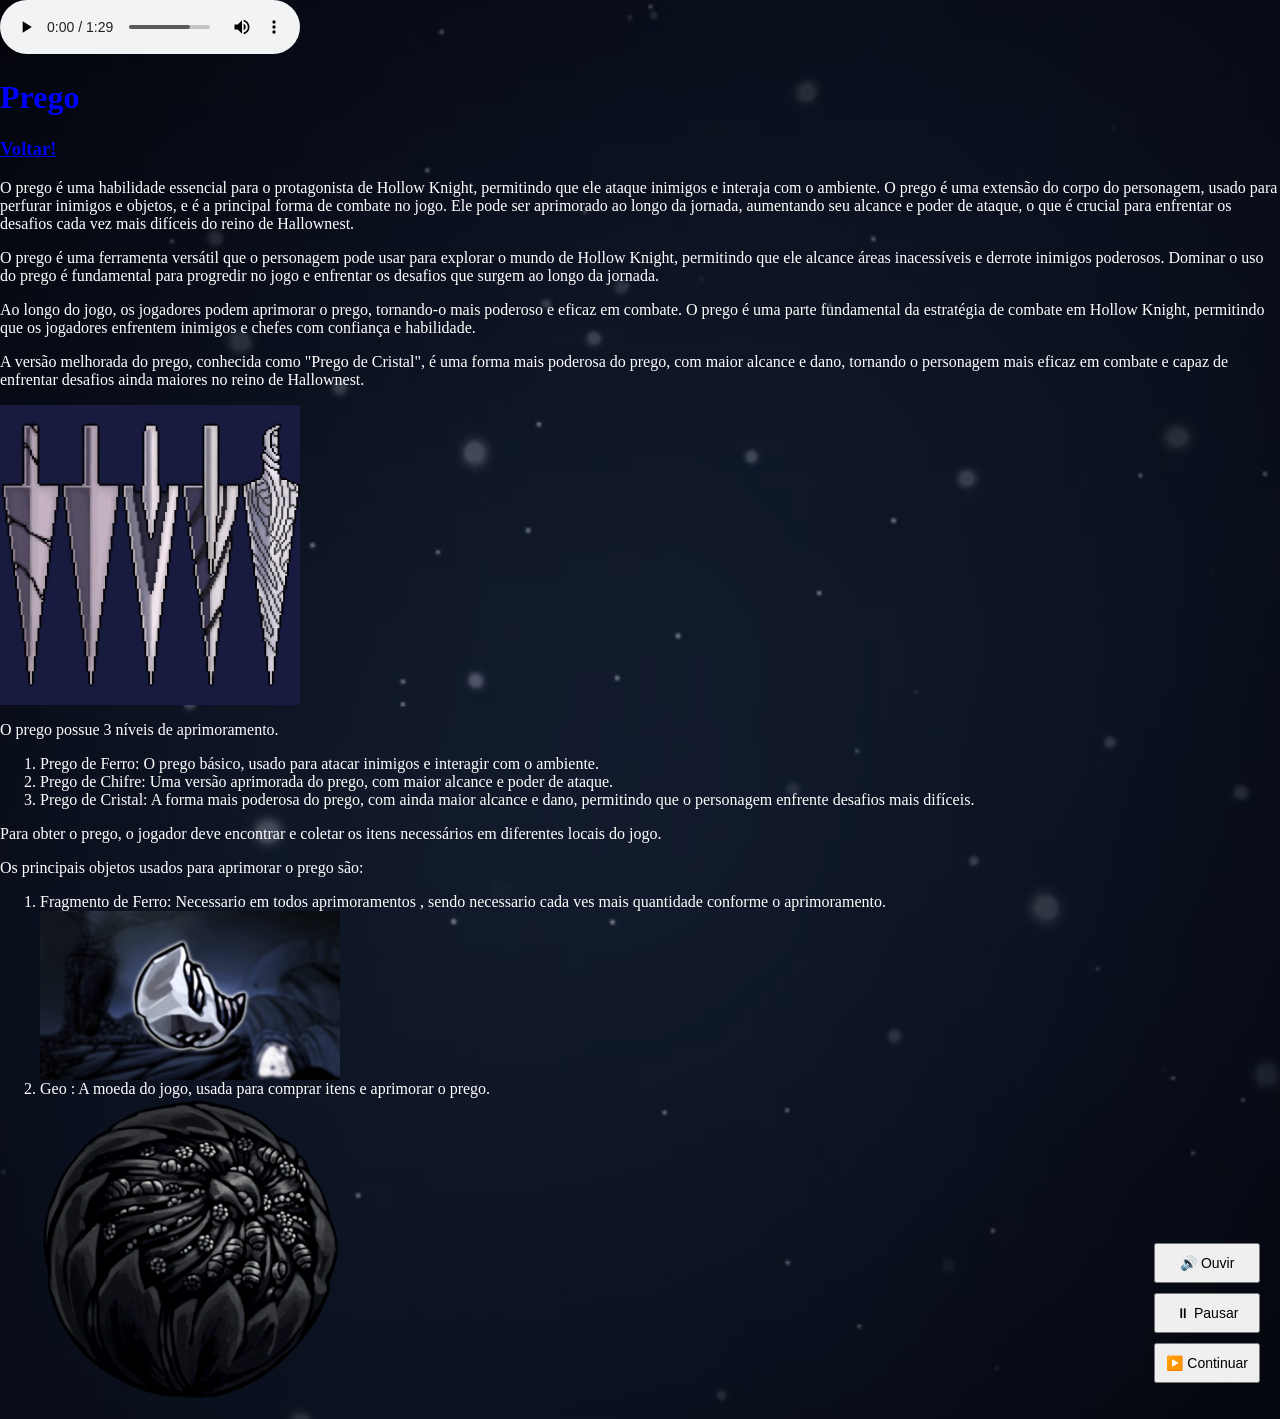
<file: html/prego.html>
<!DOCTYPE html>
<html lang="pt_br">
<head>
    <link rel="stylesheet" href="../css/back.css">
    <link rel="stylesheet" href="../css/cursor.css">

    <meta charset="UTF-8">
    <meta name="viewport" content="width=device-width, initial-scale=1.0">
    <title>Prego </title>
    <link rel="icon" type="image/x-icon" href="../img/hollow-knight-removebg-preview.png">

</head>
<body>
  
    <audio controls autoplay loop>
    <source src="01. Enter Hallownest.mp3" type="audio/mpeg">
    </audio>
    <font color="blue"><h1>Prego</h1></font>
    <h3><a href="../index.html">Voltar!</a></h3>
    <p>O prego é uma habilidade essencial para o protagonista de Hollow Knight, permitindo que ele ataque inimigos e interaja com o ambiente. O prego é uma extensão do corpo do personagem, usado para perfurar inimigos e objetos, e é a principal forma de combate no jogo. Ele pode ser aprimorado ao longo da jornada, aumentando seu alcance e poder de ataque, o que é crucial para enfrentar os desafios cada vez mais difíceis do reino de Hallownest.</p>
    <p>O prego é uma ferramenta versátil que o personagem pode usar para explorar o mundo de Hollow Knight, permitindo que ele alcance áreas inacessíveis e derrote inimigos poderosos. Dominar o uso do prego é fundamental para progredir no jogo e enfrentar os desafios que surgem ao longo da jornada.</p>
    <p>Ao longo do jogo, os jogadores podem aprimorar o prego, tornando-o mais poderoso e eficaz em combate. O prego é uma parte fundamental da estratégia de combate em Hollow Knight, permitindo que os jogadores enfrentem inimigos e chefes com confiança e habilidade.</p>
    <p>A versão melhorada do prego, conhecida como "Prego de Cristal", é uma forma mais poderosa do prego, com maior alcance e dano, tornando o personagem mais eficaz em combate e capaz de enfrentar desafios ainda maiores no reino de Hallownest.</p>
    <img src="../imagens/prego.webp" alt="Imagem do Knight usando o Prego de Cristal" class="img-media">    
    <p>O prego possue 3 níveis de aprimoramento.</p>
    <list>
        <ol>
            <li>Prego de Ferro: O prego básico, usado para atacar inimigos e interagir com o ambiente.</li>
            <li>Prego de Chifre: Uma versão aprimorada do prego, com maior alcance e poder de ataque.</li>
            <li>Prego de Cristal: A forma mais poderosa do prego, com ainda maior alcance e dano, permitindo que o personagem enfrente desafios mais difíceis.</li>
        </ol>
    </list>
    <p>Para obter o prego, o jogador deve encontrar e coletar os itens necessários em diferentes locais do jogo.</p>
    <p>Os principais objetos usados para aprimorar o prego são:</p>
    <list>
        <ol>
            <li>Fragmento de Ferro: Necessario em todos aprimoramentos , sendo necessario cada ves mais quantidade conforme o aprimoramento.<br> <img src="../imagens/ferro.jpg" alt="Fragmento de Ferro" class="img-media"></li>
            <li>Geo : A moeda do jogo, usada para comprar itens e aprimorar o prego. <br> <img src="../imagens/Large_Geo_Catch.PNG.webp" alt="Geo" class="img-media"></li>
        </ol>
<div class="audio-container">
  <button class="audio-btn" onclick="lerPagina()">🔊 Ouvir</button>
  <button class="audio-btn" onclick="pausar()">⏸ Pausar</button>
  <button class="audio-btn" onclick="continuar()">▶️ Continuar</button>
</div>

<script src="../java/narr.js"></script>

</body>
</html>
</file>
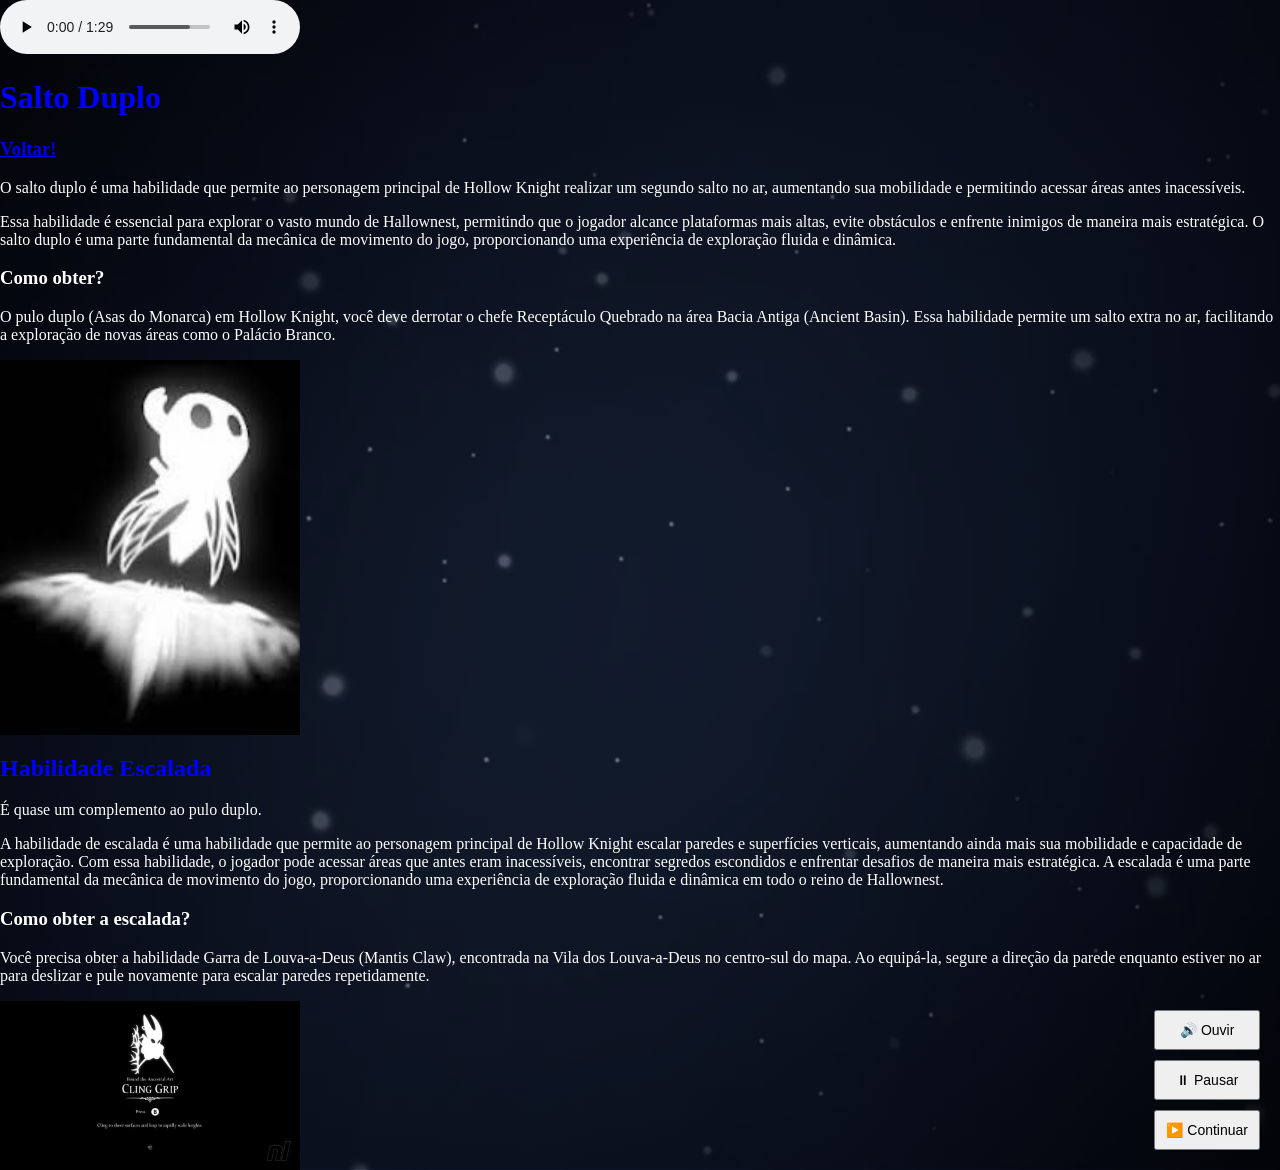
<file: html/salto.html>
<!DOCTYPE html>
<html lang="pt_br">
<head>
    <link rel="stylesheet" href="../css/back.css">
    <link rel="stylesheet" href="../css/cursor.css">

    <meta charset="UTF-8">
    <meta name="viewport" content="width=device-width, initial-scale=1.0">
    <title>Salto Duplo </title>
    <link rel="icon" type="image/x-icon" href="../img/hollow-knight-removebg-preview.png">

</head>
<body>
    
    <audio controls autoplay loop>
    <source src="01. Enter Hallownest.mp3" type="audio/mpeg">
    </audio>
    <font color="blue"><h1>Salto Duplo</h1></font>
    <h3><a href="../index.html">Voltar!</a></h3>
    <p>O salto duplo é uma habilidade que permite ao personagem principal de Hollow Knight realizar um segundo salto no ar, aumentando sua mobilidade e permitindo acessar áreas antes inacessíveis.</p>
    <p>Essa habilidade é essencial para explorar o vasto mundo de Hallownest, permitindo que o jogador alcance plataformas mais altas, evite obstáculos e enfrente inimigos de maneira mais estratégica. O salto duplo é uma parte fundamental da mecânica de movimento do jogo, proporcionando uma experiência de exploração fluida e dinâmica.</p>
    <p><h3>Como obter?</h3>O pulo duplo (Asas do Monarca) em Hollow Knight, você deve derrotar o chefe Receptáculo Quebrado na área Bacia Antiga (Ancient Basin). Essa habilidade permite um salto extra no ar, facilitando a exploração de novas áreas como o Palácio Branco. </p>
    <img src="../imagens/pulo.jfif" alt="Imagem do Knight realizando um salto duplo" class="img-media">
    <font color="blue"><h2>Habilidade Escalada</h2></font>
    <p>É quase um complemento ao pulo duplo.</p>
    <p>A habilidade de escalada é uma habilidade que permite ao personagem principal de Hollow Knight escalar paredes e superfícies verticais, aumentando ainda mais sua mobilidade e capacidade de exploração. Com essa habilidade, o jogador pode acessar áreas que antes eram inacessíveis, encontrar segredos escondidos e enfrentar desafios de maneira mais estratégica. A escalada é uma parte fundamental da mecânica de movimento do jogo, proporcionando uma experiência de exploração fluida e dinâmica em todo o reino de Hallownest.</p>
    <p><h3>Como obter a escalada?</h3>Você precisa obter a habilidade Garra de Louva-a-Deus (Mantis Claw), encontrada na Vila dos Louva-a-Deus no centro-sul do mapa. Ao equipá-la, segure a direção da parede enquanto estiver no ar para deslizar e pule novamente para escalar paredes repetidamente. </p>
    <img src="../imagens/cling-grip900x_wyds.jpg" alt="Imagem do Knight usando a Garra de Louva-a-Deus para escalar" class="img-media">

<div class="audio-container">
  <button class="audio-btn" onclick="lerPagina()">🔊 Ouvir</button>
  <button class="audio-btn" onclick="pausar()">⏸ Pausar</button>
  <button class="audio-btn" onclick="continuar()">▶️ Continuar</button>
</div>
<script src="../java/narr.js"></script>

</body>
</html>
</file>
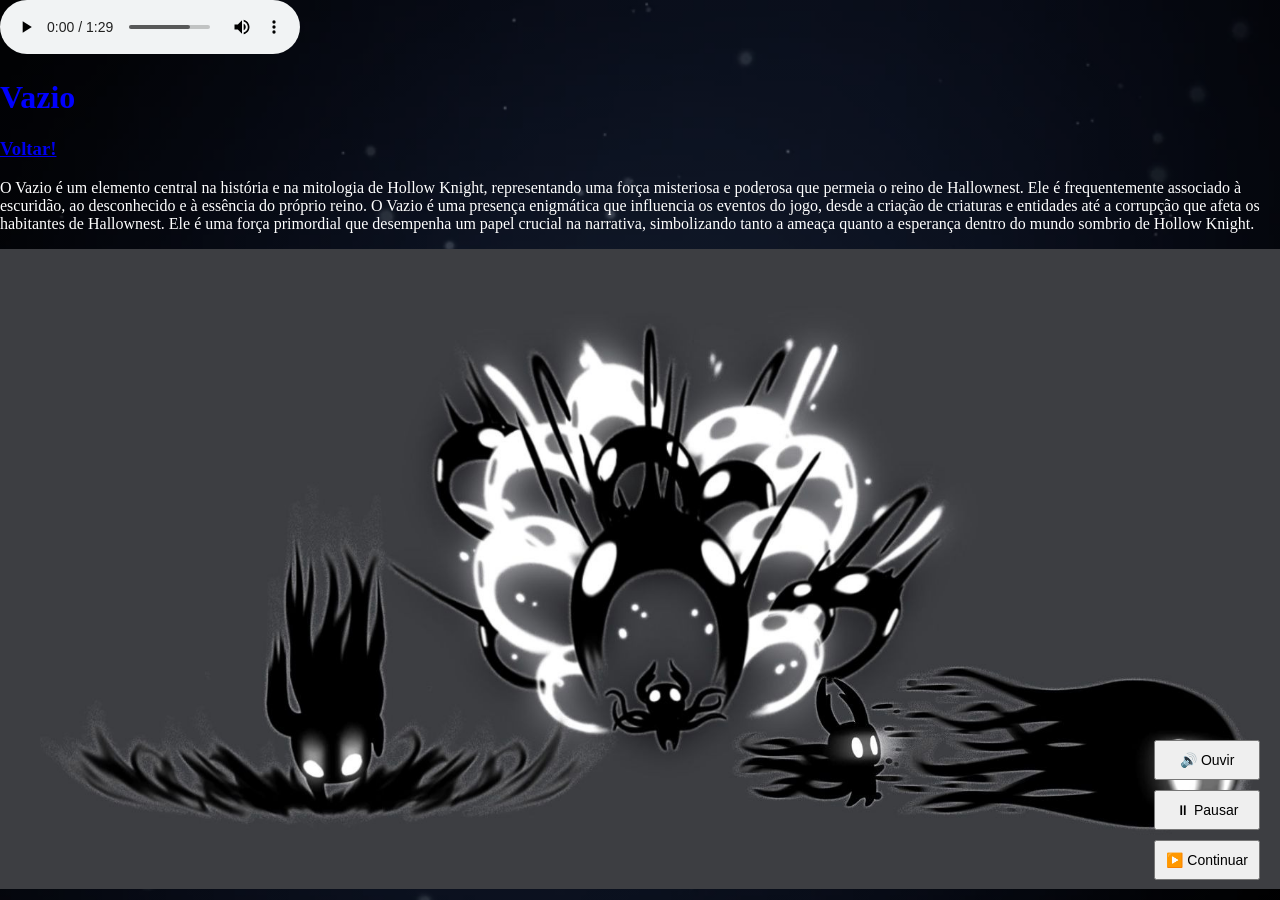
<file: html/vazio.html>
<!DOCTYPE html>
<html lang="pt_br">
<head>
    <link rel="stylesheet" href="../css/back.css">
    <link rel="stylesheet" href="../css/cursor.css">

    <meta charset="UTF-8">
    <meta name="viewport" content="width=device-width, initial-scale=1.0">
    <title>Vazio </title>
    <link rel="icon" type="image/x-icon" href="../img/hollow-knight-removebg-preview.png">

</head>
<body>

    <audio controls autoplay loop>
    <source src="01. Enter Hallownest.mp3" type="audio/mpeg">
    </audio>
    <font color="blue"><h1>Vazio</h1></font>
    <h3><a href="../index.html">Voltar!</a></h3>
    <p>O Vazio é um elemento central na história e na mitologia de Hollow Knight, representando uma força misteriosa e poderosa que permeia o reino de Hallownest. Ele é frequentemente associado à escuridão, ao desconhecido e à essência do próprio reino. O Vazio é uma presença enigmática que influencia os eventos do jogo, desde a criação de criaturas e entidades até a corrupção que afeta os habitantes de Hallownest. Ele é uma força primordial que desempenha um papel crucial na narrativa, simbolizando tanto a ameaça quanto a esperança dentro do mundo sombrio de Hollow Knight.</p>
    <img src="../imagens/hollow-knight-magias.jpg" alt="Imagem do Vazio em Hollow Knight" class="img-grande">

<div class="audio-container">
  <button class="audio-btn" onclick="lerPagina()">🔊 Ouvir</button>
  <button class="audio-btn" onclick="pausar()">⏸ Pausar</button>
  <button class="audio-btn" onclick="continuar()">▶️ Continuar</button>
</div>
<script src="../java/narr.js"></script>
</body>
</html>
</file>
<file: css/back.css>
* {
  box-sizing: border-box;
}

body {
  margin: 0;
  font-family: Trajan Pro Bold, serif;
  color: white;

  /* Fundo */
  background-image: linear-gradient(rgba(0,0,0,0.5), rgba(0,0,0,0.5)),
                    url("../imagens/Menu.webp");
  background-size: cover;
  background-position: center;
  background-repeat: no-repeat;
  min-height: 100vh;

  /* Animação */
  opacity: 0;
  animation: entrar 1s ease forwards;
}

/* ========================= */
/* ANIMAÇÃO */
/* ========================= */
@keyframes entrar {
  from {
    opacity: 0;
    transform: translateY(20px);
  }
  to {
    opacity: 1;
    transform: translateY(0);
  }
}

main {
  max-width: 1000px;
  margin: 0 auto;
  padding: 20px;
}

img {
  max-width: 100%;
  height: auto;
  display: block;
}

/* Tipos de imagem */
.img-pequena {
  width: 120px;
}

.img-media {
  width: 300px;
}

.img-grande {
  width: 100%;
}

.img-card {
  width: 100%;
  height: 200px;
  object-fit: cover;
  border-radius: 10px;
}

h1 {
  font-size: 32px;
}

h2 {
  font-size: 24px;
}


button {
  padding: 10px 20px;
  font-size: 16px;
  cursor: pointer;
}


@media (max-width: 768px) {

  html {
    overflow-x: hidden;
  }

  body {
    font-size: 14px;
  }

  main {
    padding: 10px;
  }

  h1 {
    font-size: 22px;
  }

  h2 {
    font-size: 18px;
  }

  button {
    width: 100%;
    padding: 12px;
    font-size: 16px;
  }
    .audio-container {
    bottom: 10px;
    right: 10px;
  }

  .audio-container button {
    font-size: 12px;
    padding: 8px;
  }

}
.audio-container {
  position: fixed;
  bottom: 20px;
  right: 20px;
  display: flex;
  flex-direction: column;
  gap: 10px;
  z-index: 999;
}

.audio-container button {
  padding: 10px;
  font-size: 14px;
  cursor: pointer;
}
</file>
<file: css/cursor1.css>
.navbar {
      background-color: #000;
      display: flex;
      justify-content: center;
      gap: 30px;
      padding: 15px;
      position: fixed;
      top: 0;
      width: 100%;
    }

    .navbar a {
      color: white;
      text-decoration: none;
      font-size: 18px;
      transition: 0.3s;
    }

    .navbar a:hover {
      color: #ff3b7a;
    }

    .content {
      padding-top: 80px;
      text-align: center;
    }


/*  Cursor padrão do site */
body {
  cursor: url("../html/cursor/Normal\ select.cur"), auto;
}

a {
  cursor: url("../html/cursor/Link\ select.cur"), pointer;
}

button {
  cursor: url("../html/cursor/Link\ select.cur"), pointer !important;
}

button:hover {
  cursor: url("../html/cursor/Link\ select.cur"), pointer !important;
}

button:active {
  cursor: url("../html/cursor/Link\ select.cur"), pointer !important;
}
    

input, textarea {
  cursor: url("../html/cursor/Text\ select.cur"), text;
}
</file>
<file: css/cursor.css>
body {
  cursor: url("../html/cursor/Normal\ select.cur"), auto;
}

/*  Links (passar o mouse em links) */
a {
  cursor: url("../html/cursor/Link\ select.cur"), pointer;
}

/*  Botões */
button {
  cursor: url("../html/cursor/Link\ select.cur"), pointer !important;
}

/* 🔹 Quando passa o mouse (hover) */
button:hover {
  cursor: url("../html/cursor/Link\ select.cur"), pointer !important;
}

/*  Quando clica */
button:active {
  cursor: url("../html/cursor/Link\ select.cur"), pointer !important;
}
    

/*  Texto (digitar / selecionar) */
input, textarea {
  cursor: url("../html/cursor/Text\ select.cur"), text;
}
</file>
<file: css/lab.css>
body {
  margin: 0;
  background: #111;
  color: white;
  text-align: center;
  font-family: Arial;
}

/* 🔥 MAPA */
#game {
  width: 800px;
  height: 600px;
  margin: 20px auto;
  position: relative;

  /* troque pela sua imagem do mapa */
  background-image: url("../fig/Screenshot_HK_Elderbug_01.webp");
  background-size: cover;
  overflow: hidden;
}

/*  jogador */
#player {
  width: 40px;
  height: 40px;
  position: absolute;

  background-image: url("../fig/hollow-knight-knight.gif");
  background-size: cover;
}

/*  tesouro */
#goal {
  width: 40px;
  height: 40px;
  position: absolute;

  background-image: url("../fig/basin.png");
  background-size: cover;
}

/*  paredes */
.wall {
  position: absolute;
  background: rgba(0,0,0,0.6);
}
</file>
